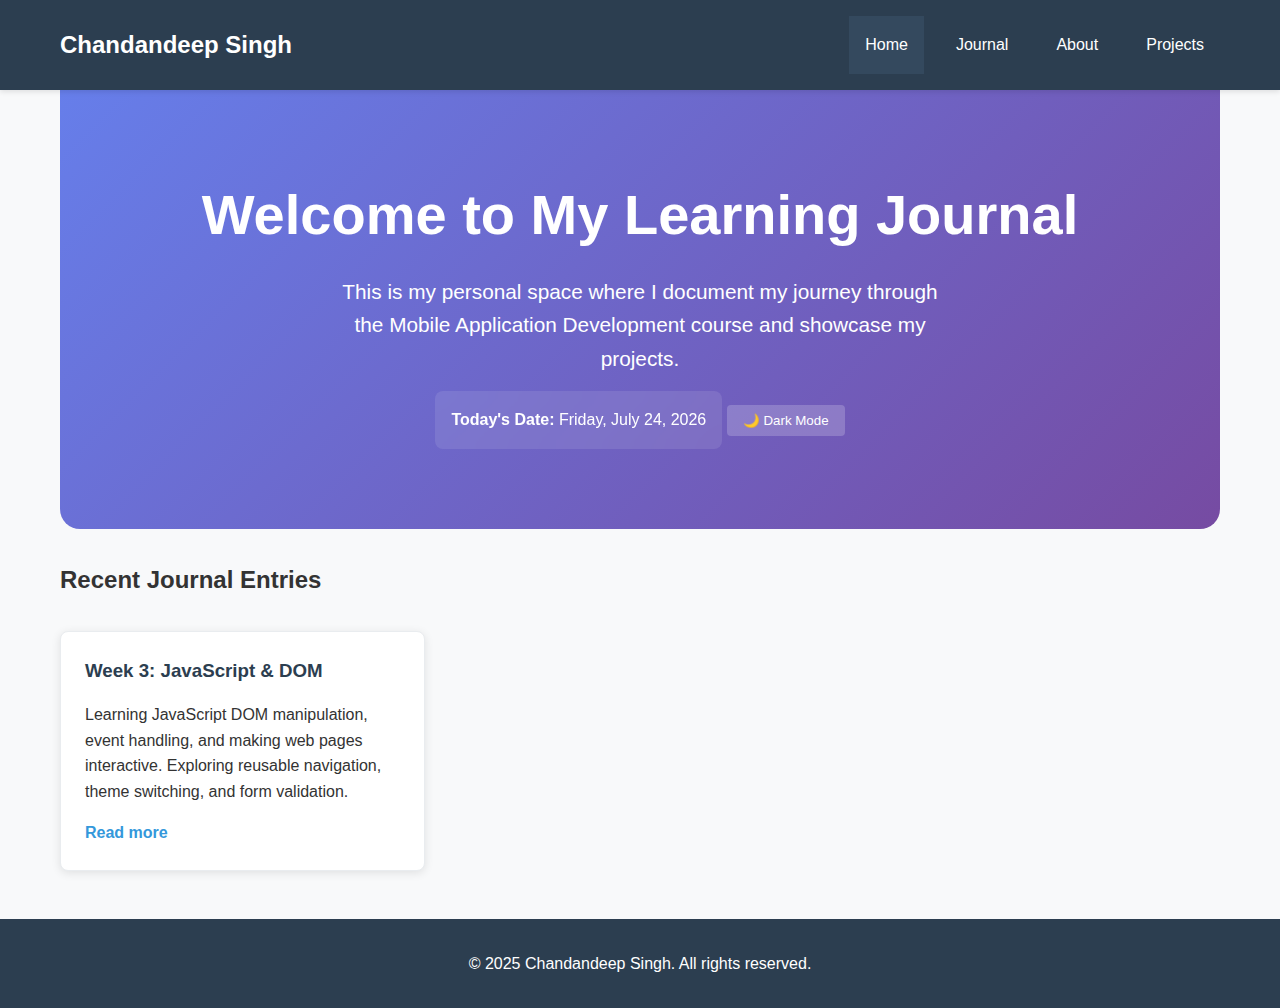
<file: index.html>
<!DOCTYPE html>
<html lang="en">
<head>
    <meta charset="UTF-8"> <!-- Character encoding for proper text display -->
    <meta name="viewport" content="width=device-width, initial-scale=1.0"> <!-- Responsive viewport -->
    <title>Chandandeep Singh - Learning Journal</title> <!-- Page title in browser tab -->
    <link rel="stylesheet" href="css/style.css"> <!-- Link to external CSS file -->
</head>
<body>
    <!-- Navigation will be inserted here by JavaScript -->
    <!-- This is where the reusable navigation component will be dynamically added -->
    
    <main class="container"> <!-- Main content container -->
        <section class="hero"> <!-- Hero section with welcome message -->
            <h1>Welcome to My Learning Journal</h1>
            <p>This is my personal space where I document my journey through the Mobile Application Development course and showcase my projects.</p>
            <div class="live-date"> <!-- Live date display section -->
                <strong>Today's Date:</strong> <span id="live-date"></span>
                <!-- JavaScript will populate this span with current date -->
            </div>
            <button id="theme-toggle" class="theme-btn">🌙 Dark Mode</button>
            <!-- Theme toggle button - JavaScript will handle click events -->
        </section>

        <section class="recent-posts"> <!-- Recent journal entries section -->
            <h2>Recent Journal Entries</h2>
            <div class="posts-grid"> <!-- CSS Grid container for cards -->
                <article class="post-card"> <!-- Individual post card -->
                    <h3>Week 3: JavaScript & DOM</h3>
                    <p>Learning JavaScript DOM manipulation, event handling, and making web pages interactive. Exploring reusable navigation, theme switching, and form validation.</p>
                    <a href="journal.html">Read more</a> <!-- Link to journal page -->
                </article>
                <!-- More post cards... -->
            </div>
        </section>
    </main>

    <footer class="footer"> <!-- Footer section -->
        <p>&copy; 2025 Chandandeep Singh. All rights reserved.</p>
    </footer>

    <script src="js/script.js"></script> <!-- Link to external JavaScript file -->
    <!-- This loads after HTML content to ensure DOM is ready -->
</body>
</html>
</file>
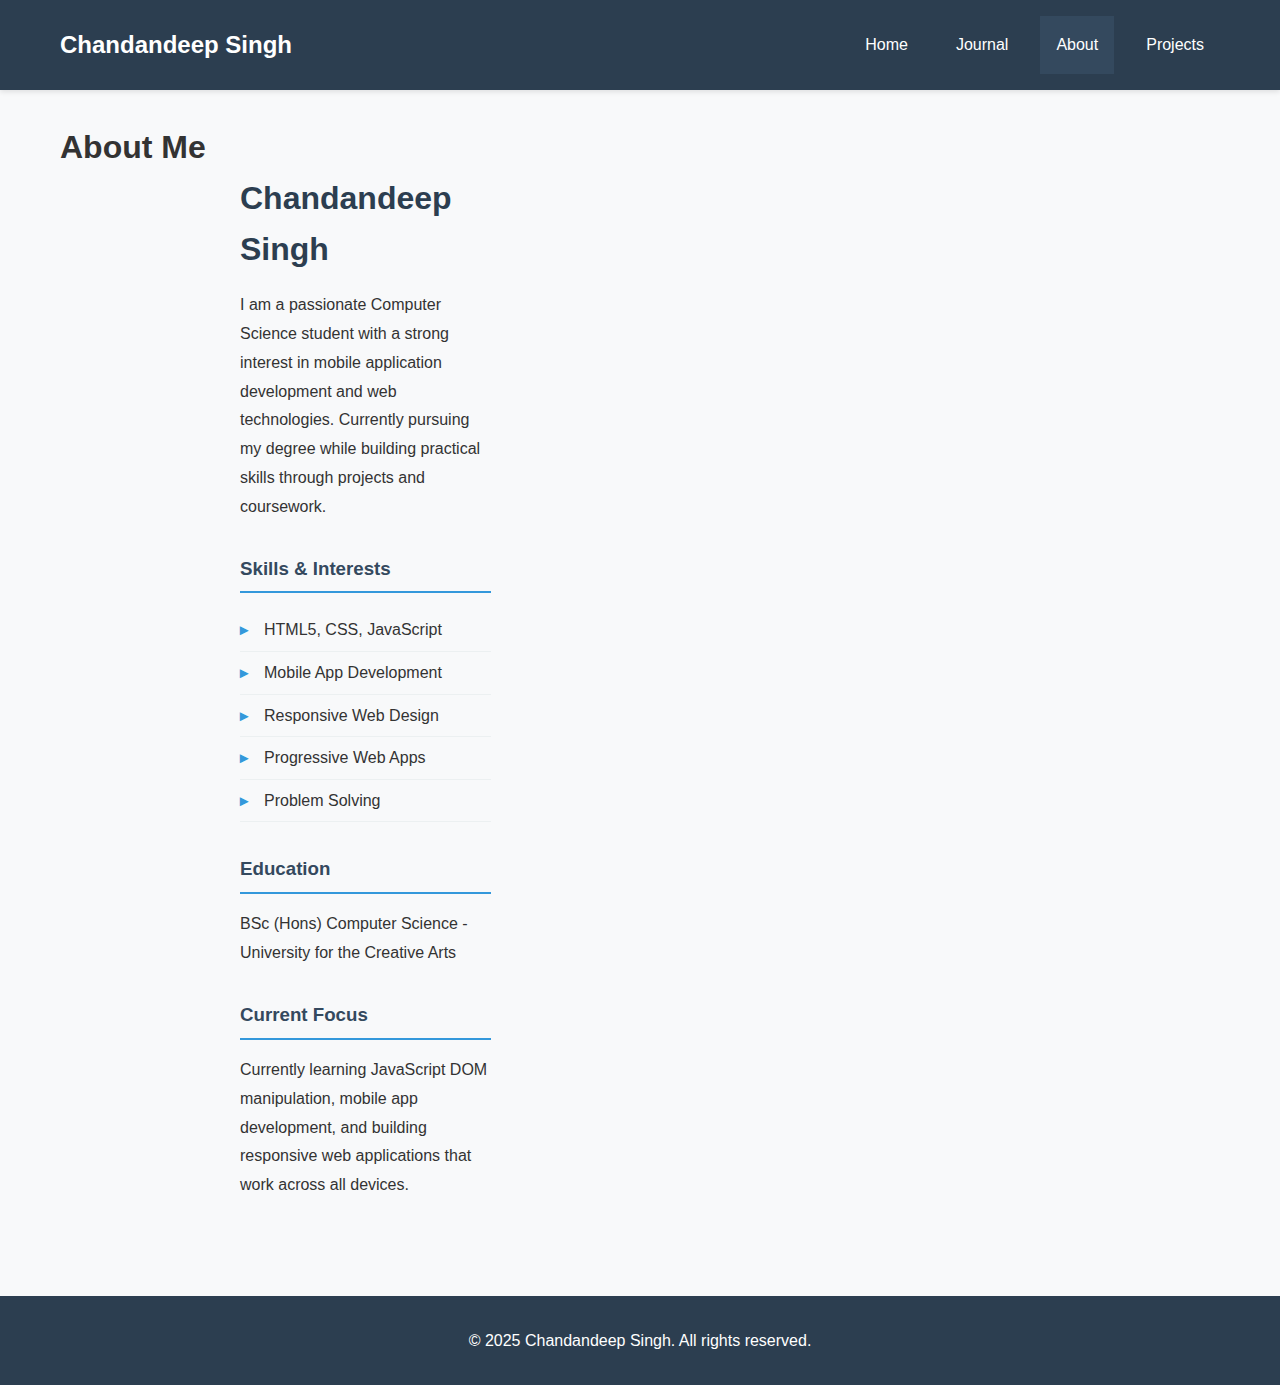
<file: about.html>
<!DOCTYPE html>
<html lang="en">
<head>
    <meta charset="UTF-8">
    <!-- Character encoding for proper text display -->
    <meta name="viewport" content="width=device-width, initial-scale=1.0">
    <!-- Responsive viewport for mobile devices -->
    <title>About - Chandandeep Singh</title>
    <!-- Page title shown in browser tab (specific to About page) -->
    <link rel="stylesheet" href="css/style.css">
    <!-- Links to the same CSS file for consistent styling across all pages -->
</head>
<body>
    <!-- Navigation will be inserted here by JavaScript -->
    <!-- This comment indicates where the reusable navigation component will be dynamically added by JavaScript -->
    <!-- The actual navigation HTML is generated in script.js - loadNavigation() function -->

    <main class="container">
        <!-- Main content container with consistent max-width -->
        <section class="about-section">
            <!-- Semantic section for about content -->
            <h1>About Me</h1>
            <!-- Main heading for the about page -->
            
            <div class="about-content">
                <!-- Container for about page content -->
                <div class="about-text">
                    <!-- Wrapper for text content -->
                    <h2>Chandandeep Singh</h2>
                    <!-- Personal name heading -->
                    <p>I am a passionate Computer Science student with a strong interest in mobile application development and web technologies. Currently pursuing my degree while building practical skills through projects and coursework.</p>
                    <!-- Personal introduction paragraph -->
                    
                    <h3>Skills & Interests</h3>
                    <!-- Subheading for skills section -->
                    <ul class="skills-list">
                        <!-- Unordered list with custom styling class -->
                        <li>HTML5, CSS, JavaScript</li>
                        <!-- List item for web development skills -->
                        <li>Mobile App Development</li>
                        <!-- List item for mobile development interest -->
                        <li>Responsive Web Design</li>
                        <!-- List item for design skills -->
                        <li>Progressive Web Apps</li>
                        <!-- List item for PWA knowledge -->
                        <li>Problem Solving</li>
                        <!-- List item for soft skill -->
                    </ul>
                    <!-- The skills-list class in CSS adds custom bullets and styling -->
                    
                    <h3>Education</h3>
                    <!-- Subheading for education section -->
                    <p>BSc (Hons) Computer Science - University for the Creative Arts</p>
                    <!-- Education information -->
                    
                    <h3>Current Focus</h3>
                    <!-- Subheading for current learning -->
                    <p>Currently learning JavaScript DOM manipulation, mobile app development, and building responsive web applications that work across all devices.</p>
                    <!-- Current learning objectives -->
                </div>
            </div>
        </section>
    </main>

    <footer class="footer">
        <!-- Consistent footer across all pages -->
        <p>&copy; 2025 Chandandeep Singh. All rights reserved.</p>
        <!-- Copyright notice -->
    </footer>

    <script src="js/script.js"></script>
    <!-- Links to the JavaScript file that handles:
         - Dynamic navigation insertion
         - Theme switching
         - And other interactive features -->
</body>
</html>
</file>
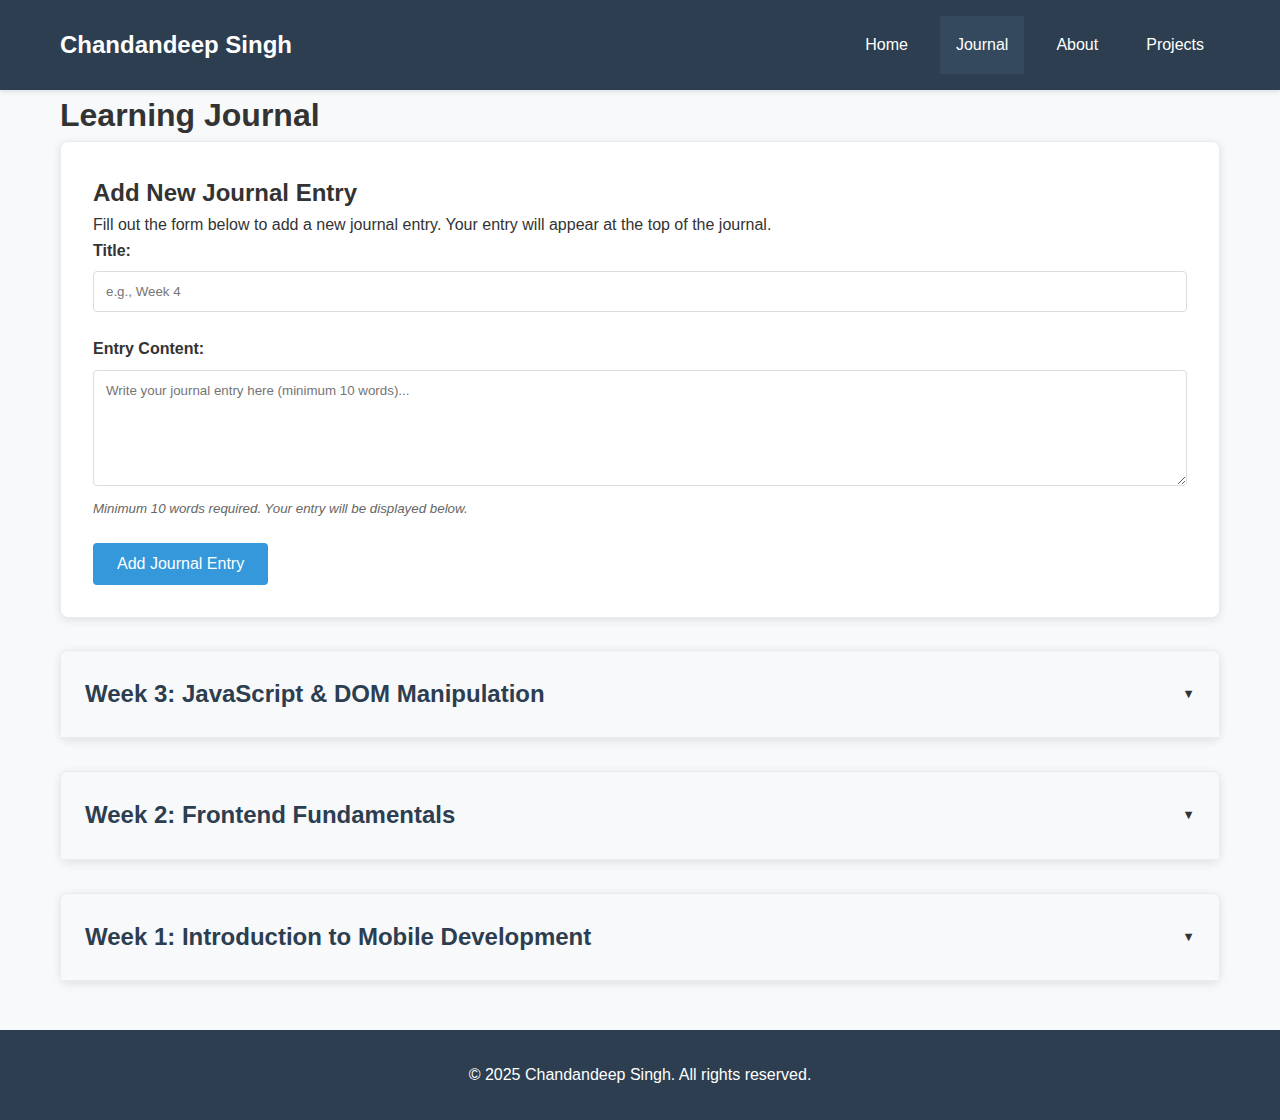
<file: journal.html>
<!DOCTYPE html>
<html lang="en">
<head>
    <meta charset="UTF-8">
    <meta name="viewport" content="width=device-width, initial-scale=1.0">
    <title>Journal - Chandandeep Singh</title>
    <link rel="stylesheet" href="css/style.css">
</head>
<body>
    <!-- Navigation will be inserted here by JavaScript -->
    
     
    <main class="container">
        <h1>Learning Journal</h1>
        
        <!-- New Journal Entry Form -->
        <section class="journal-form-section">
            <h2>Add New Journal Entry</h2>
            <p class="form-description">Fill out the form below to add a new journal entry. Your entry will appear at the top of the journal.</p>
            <form id="journal-form">
                <div class="form-group">
                    <label for="journal-title">Title:</label>
                    <input type="text" id="journal-title" name="title" placeholder="e.g., Week 4" required>
                </div>
                <div class="form-group">
                    <label for="journal-entry">Entry Content:</label>
                    <textarea id="journal-entry" name="entry" rows="6" 
                              placeholder="Write your journal entry here (minimum 10 words)..." 
                              required></textarea>
                    <small>Minimum 10 words required. Your entry will be displayed below.</small>
                </div>
                <button type="submit" class="btn-primary">Add Journal Entry</button>
            </form>
        </section>
        
        <!-- Journal Entries Container -->
        <div id="journal-entries-container">
        <!-- Existing Journal Entries -->
        <article class="journal-entry collapsible">
            <div class="collapsible-header">
                <h2>Week 3: JavaScript & DOM Manipulation</h2>
                <span class="toggle-icon">▼</span>
            </div>
            <div class="collapsible-content">
                <div class="entry-meta">Posted on: October 2025</div>
                
                <h3>Which DOM selection methods did you use, and why did you choose them?</h3>
                <p>I used getElementById() for single things like the live date and theme toggle because it is fast and accurate. Because of its flexibility and ability to accept CSS selectors, I used querySelectorAll() for several objects, including collapsable sections.</p>
                
                <h3>What was the most challenging part about linking JavaScript with your HTML?</h3>
                <p>The most difficult aspect was making sure that the JavaScript loaded at the right moment and that all DOM elements were available when the scripts tried to access them. The use of the DOMContentLoaded event solves the time issue.</p>
                
                <h3>How did you test and debug your JavaScript code?</h3>
                <p>I used browser developer tools extensively, such as console.log for debugging data, the Elements tab for checking DOM structure, and testing all interactive features on different screen sizes to ensure responsiveness.</p>
            </div>
        </article>

        <article class="journal-entry collapsible">
            <div class="collapsible-header">
                <h2>Week 2: Frontend Fundamentals</h2>
                <span class="toggle-icon">▼</span>
            </div>
            <div class="collapsible-content">
                <div class="entry-meta">Posted on: October 2025</div>
                
                <h3>Mobile-First Design Approach</h3>
                <p>I began by designing with mobile devices in mind, utilising a layout with one column that eventually expands on larger screens. This method ensured that the essential content and functionality worked flawlessly on reduced viewports.</p>
                
                <h3>Most Useful HTML/CSS Concept</h3>
                <p>The CSS Flexbox concept was the most helpful one I used to create responsive layout structures and navigation. With Flexbox, creating flexible components that adjust to various screen sizes without requiring intricate computations was simple.</p>
                
                <h3>Most Challenging Aspect</h3>
                <p>The hardest things for me were choosing a breakpoint and media queries. To enable smooth transitions between layouts, the ideal breakpoints for various devices needed to be tested and adjusted.</p>
            </div>
        </article>

        <article class="journal-entry collapsible">
            <div class="collapsible-header">
                <h2>Week 1: Introduction to Mobile Development</h2>
                <span class="toggle-icon">▼</span>
            </div>
            <div class="collapsible-content">
                <div class="entry-meta">Posted on: September 2025</div>
                <p>Initial setup and understanding of Progressive Web Apps. Learned about the course structure and project requirements. Explored the basics of HTML and CSS for creating responsive web layouts.</p>
                
                <h3>Key Learnings</h3>
                <p>Understood the importance of Progressive Web Apps in modern web development and how they bridge the gap between web and mobile applications. Learned about the project requirements for the Learning Journal PWA.</p>
                
                <h3>Setup Process</h3>
                <p>Set up the initial project structure with proper folder organization, created the basic HTML pages, and established the GitHub repository for version control.</p>
            </div>
        </article>
    </main>

    <footer class="footer">
        <p>&copy; 2025 Chandandeep Singh. All rights reserved.</p>
    </footer>

    <script src="js/script.js"></script>
</body>
</html>
</file>
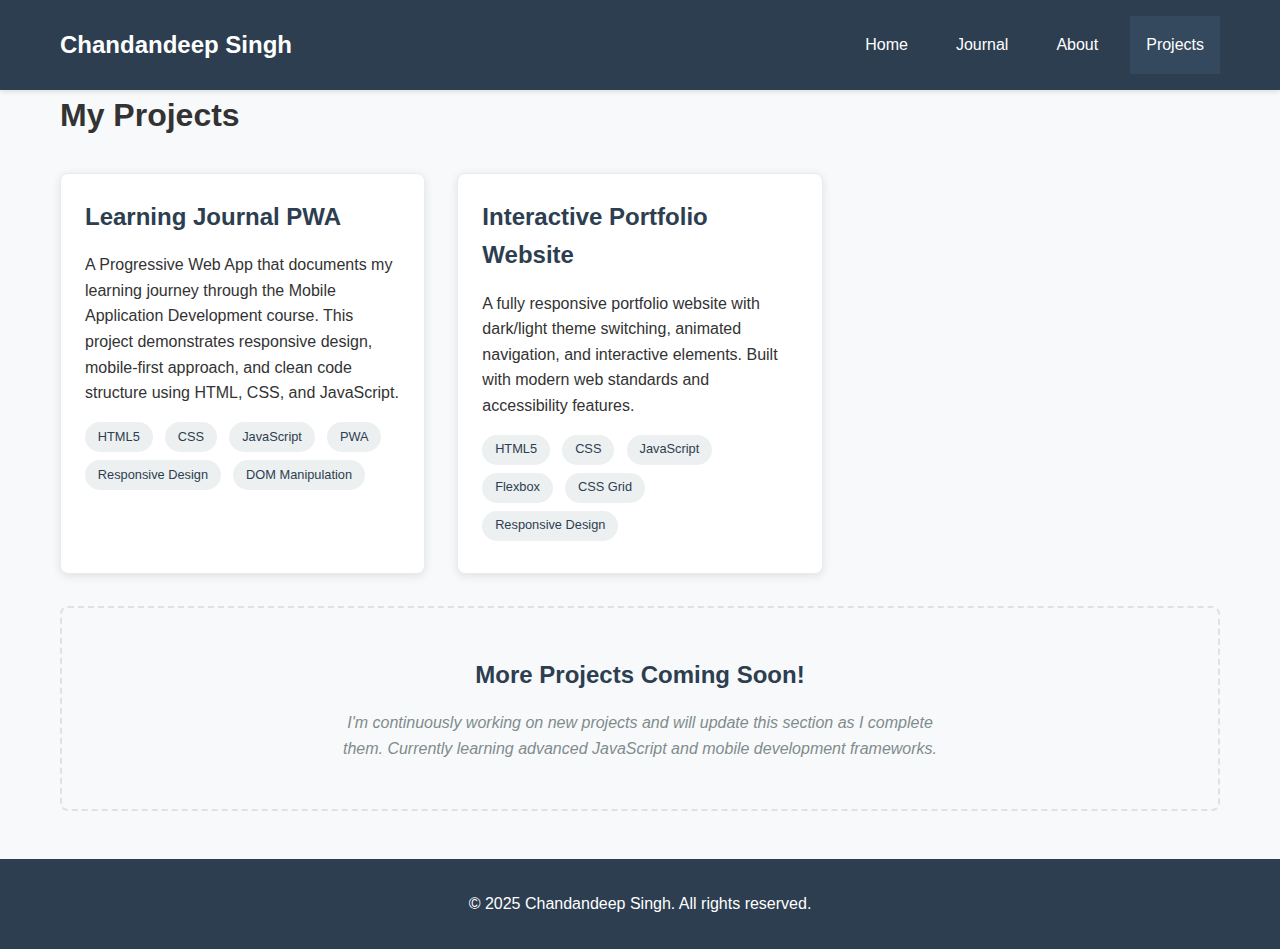
<file: projects.html>
<!DOCTYPE html>
<html lang="en">
<head>
    <meta charset="UTF-8">
    <meta name="viewport" content="width=device-width, initial-scale=1.0">
    <title>Projects - Chandandeep Singh</title>
    <link rel="stylesheet" href="css/style.css">
</head>
<body>
    <!-- Navigation will be inserted here by JavaScript -->

    <main class="container">
        <h1>My Projects</h1>
        
        <div class="projects-grid">
            <article class="project-card">
                <h2>Learning Journal PWA</h2>
                <p>A Progressive Web App that documents my learning journey through the Mobile Application Development course. This project demonstrates responsive design, mobile-first approach, and clean code structure using HTML, CSS, and JavaScript.</p>
                <div class="tech-stack">
                    <span class="tech-tag">HTML5</span>
                    <span class="tech-tag">CSS</span>
                    <span class="tech-tag">JavaScript</span>
                    <span class="tech-tag">PWA</span>
                    <span class="tech-tag">Responsive Design</span>
                    <span class="tech-tag">DOM Manipulation</span>
                </div>
            </article>

            <article class="project-card">
                <h2>Interactive Portfolio Website</h2>
                <p>A fully responsive portfolio website with dark/light theme switching, animated navigation, and interactive elements. Built with modern web standards and accessibility features.</p>
                <div class="tech-stack">
                    <span class="tech-tag">HTML5</span>
                    <span class="tech-tag">CSS</span>
                    <span class="tech-tag">JavaScript</span>
                    <span class="tech-tag">Flexbox</span>
                    <span class="tech-tag">CSS Grid</span>
                    <span class="tech-tag">Responsive Design</span>
                </div>
            </article>
        </div>

        <div class="coming-soon">
            <h3>More Projects Coming Soon!</h3>
            <p>I'm continuously working on new projects and will update this section as I complete them. Currently learning advanced JavaScript and mobile development frameworks.</p>
        </div>
    </main>

    <footer class="footer">
        <p>&copy; 2025 Chandandeep Singh. All rights reserved.</p>
    </footer>

    <script src="js/script.js"></script>
</body>
</html>
</file>
<file: css/style.css>
/* Reset and base styles */
* {
    margin: 0;
    padding: 0;
    box-sizing: border-box;
}

:root {
    --bg-color: #f8f9fa;
    --text-color: #333;
    --card-bg: white;
    --nav-bg: #2c3e50;
    --footer-bg: #2c3e50;
    --hero-bg: linear-gradient(135deg, #667eea 0%, #764ba2 100%);
}

body {
    font-family: 'Segoe UI', Tahoma, Geneva, Verdana, sans-serif;
    line-height: 1.6;
    color: var(--text-color);
    background-color: var(--bg-color);
    transition: background-color 0.3s, color 0.3s;
}

.container {
    max-width: 1200px;
    margin: 0 auto;
    padding: 0 20px;
}

/* ===== NAVIGATION STYLES ===== */
.navbar {
    background-color: var(--nav-bg);
    padding: 1rem 0;
    box-shadow: 0 2px 5px rgba(0,0,0,0.1);
    position: relative;
}

.nav-container {
    max-width: 1200px;
    margin: 0 auto;
    padding: 0 20px;
    display: flex;
    justify-content: space-between;
    align-items: center;
}

.nav-logo {
    color: white;
    font-size: 1.5rem;
    font-weight: bold;
    text-decoration: none;
}

.nav-logo:hover {
    opacity: 0.8;
}

/* Hide checkbox */
.nav-toggle {
    display: none;
}

/* Hamburger menu */
.nav-toggle-label {
    display: none;
    flex-direction: column;
    cursor: pointer;
    padding: 5px;
}

.nav-toggle-label span {
    width: 25px;
    height: 3px;
    background: white;
    margin: 3px 0;
    transition: 0.3s;
}

/* Navigation menu */
.nav-menu {
    list-style: none;
    display: flex;
    gap: 0;
}

.nav-menu li {
    margin: 0;
}

.nav-menu a {
    color: white;
    text-decoration: none;
    padding: 1rem;
    display: block;
    transition: background-color 0.3s;
}

.nav-menu a:hover,
.nav-menu a.active {
    background-color: #34495e;
}

/* Mobile Styles */
@media screen and (max-width: 767px) {
    .nav-toggle-label {
        display: flex;
    }
    
    .nav-menu {
        position: absolute;
        top: 100%;
        left: 0;
        width: 100%;
        background-color: var(--nav-bg);
        flex-direction: column;
        clip-path: polygon(0 0, 100% 0, 100% 0, 0 0);
        transition: clip-path 0.3s ease;
    }
    
    .nav-toggle:checked ~ .nav-menu {
        clip-path: polygon(0 0, 100% 0, 100% 100%, 0 100%);
    }
    
    /* Hamburger animation */
    .nav-toggle:checked ~ .nav-toggle-label span:nth-child(1) {
        transform: rotate(45deg) translate(5px, 5px);
    }
    
    .nav-toggle:checked ~ .nav-toggle-label span:nth-child(2) {
        opacity: 0;
    }
    
    .nav-toggle:checked ~ .nav-toggle-label span:nth-child(3) {
        transform: rotate(-45deg) translate(7px, -6px);
    }
}

/* Desktop Styles */
@media screen and (min-width: 768px) {
    .nav-menu {
        gap: 1rem;
    }
}

/* ===== HERO SECTION ===== */
.hero {
    text-align: center;
    padding: 3rem 1rem;
    background: var(--hero-bg);
    color: white;
    margin-bottom: 2rem;
    border-radius: 0 0 20px 20px;
}

.hero h1 {
    font-size: 2.5rem;
    margin-bottom: 1rem;
}

.hero p {
    font-size: 1.2rem;
    max-width: 600px;
    margin: 0 auto;
}

/* ===== GRID LAYOUTS ===== */
.posts-grid,
.projects-grid {
    display: grid;
    gap: 2rem;
    margin: 2rem 0;
}

.post-card,
.project-card {
    background: var(--card-bg);
    padding: 1.5rem;
    border-radius: 8px;
    box-shadow: 0 2px 10px rgba(0,0,0,0.1);
    transition: transform 0.3s, box-shadow 0.3s;
    border: 1px solid #e9ecef;
}

.post-card:hover,
.project-card:hover {
    transform: translateY(-5px);
    box-shadow: 0 5px 20px rgba(0,0,0,0.15);
}

.post-card h3,
.project-card h2 {
    color: #2c3e50;
    margin-bottom: 1rem;
}

.post-card a,
.project-card a {
    color: #3498db;
    text-decoration: none;
    font-weight: bold;
    display: inline-block;
    margin-top: 1rem;
}

.post-card a:hover,
.project-card a:hover {
    text-decoration: underline;
}

/* ===== ABOUT SECTION ===== */
.about-section {
    padding: 2rem 0;
}

.about-content {
    max-width: 800px;
    margin: 0 auto;
}

.about-text h2 {
    color: #2c3e50;
    margin-bottom: 1rem;
    font-size: 2rem;
}

.about-text h3 {
    color: #34495e;
    margin: 2rem 0 1rem 0;
    border-bottom: 2px solid #3498db;
    padding-bottom: 0.5rem;
}

.about-text p {
    margin-bottom: 1rem;
    line-height: 1.8;
}

/* ===== JOURNAL ENTRY STYLES ===== */
.journal-entry {
    background: var(--card-bg);
    padding: 0;
    border-radius: 8px;
    box-shadow: 0 2px 10px rgba(0,0,0,0.1);
    margin-bottom: 2rem;
    border: 1px solid #e9ecef;
}

.entry-meta {
    color: #7f8c8d;
    font-style: italic;
    margin-bottom: 1rem;
    padding: 0 1rem;
}

.journal-entry h2 {
    color: #2c3e50;
    margin-bottom: 1rem;
}

.journal-entry h3 {
    color: #34495e;
    margin: 1.5rem 0 1rem 0;
}

.journal-entry p {
    margin-bottom: 1rem;
    line-height: 1.7;
}

.journal-entry code {
    background: #f8f9fa;
    padding: 0.2rem 0.4rem;
    border-radius: 3px;
    font-family: 'Courier New', monospace;
    color: #e83e8c;
}

.dark-theme .journal-entry code {
    background: #2d2d2d;
    color: #ff7bac;
}

/* ===== SKILLS LIST ===== */
.skills-list {
    list-style: none;
    margin: 1rem 0;
}

.skills-list li {
    padding: 0.5rem 0;
    border-bottom: 1px solid #ecf0f1;
    position: relative;
    padding-left: 1.5rem;
}

.skills-list li:before {
    content: "▸ ";
    color: #3498db;
    position: absolute;
    left: 0;
    font-weight: bold;
}

/* ===== TECHNOLOGY TAGS ===== */
.tech-stack {
    margin-top: 1rem;
}

.tech-tag {
    display: inline-block;
    background: #ecf0f1;
    color: #2c3e50;
    padding: 0.3rem 0.8rem;
    border-radius: 20px;
    font-size: 0.8rem;
    margin-right: 0.5rem;
    margin-bottom: 0.5rem;
    font-weight: 500;
}

/* ===== FOOTER ===== */
.footer {
    background-color: var(--footer-bg);
    color: white;
    text-align: center;
    padding: 2rem 0;
    margin-top: 3rem;
}

/* ===== DARK THEME STYLES ===== */
.dark-theme {
    --bg-color: #1a1a1a;
    --text-color: #ffffff;
    --card-bg: #2d2d2d;
    --nav-bg: #1a1a1a;
    --footer-bg: #1a1a1a;
    --hero-bg: linear-gradient(135deg, #2c3e50 0%, #34495e 100%);
}

.dark-theme .post-card,
.dark-theme .project-card,
.dark-theme .journal-entry {
    border-color: #404040;
}

.dark-theme .post-card h3,
.dark-theme .project-card h2,
.dark-theme .journal-entry h2,
.dark-theme .journal-entry h3,
.dark-theme .about-text h2,
.dark-theme .about-text h3 {
    color: #ffffff;
}

.dark-theme .tech-tag {
    background: #404040;
    color: #ffffff;
}

.dark-theme .skills-list li {
    border-bottom-color: #404040;
}

/* ===== FORM STYLES ===== */
.journal-form-section {
    background: var(--card-bg);
    padding: 2rem;
    border-radius: 8px;
    box-shadow: 0 2px 10px rgba(0,0,0,0.1);
    margin-bottom: 2rem;
    border: 1px solid #e9ecef;
}

.dark-theme .journal-form-section {
    border-color: #404040;
}

.form-group {
    margin-bottom: 1.5rem;
}

.form-group label {
    display: block;
    margin-bottom: 0.5rem;
    font-weight: bold;
    color: var(--text-color);
}

.form-group input,
.form-group textarea {
    width: 100%;
    padding: 0.75rem;
    border: 1px solid #ddd;
    border-radius: 4px;
    font-family: inherit;
    background: var(--card-bg);
    color: var(--text-color);
    transition: border-color 0.3s;
}

.form-group input:focus,
.form-group textarea:focus {
    outline: none;
    border-color: #3498db;
    box-shadow: 0 0 0 2px rgba(52, 152, 219, 0.2);
}

.dark-theme .form-group input,
.dark-theme .form-group textarea {
    border-color: #555;
}

.form-group small {
    color: #666;
    font-style: italic;
    display: block;
    margin-top: 0.25rem;
}

.dark-theme .form-group small {
    color: #aaa;
}

.btn-primary {
    background: #3498db;
    color: white;
    padding: 0.75rem 1.5rem;
    border: none;
    border-radius: 4px;
    cursor: pointer;
    font-size: 1rem;
    transition: background-color 0.3s;
}

.btn-primary:hover {
    background: #2980b9;
}

.theme-btn {
    background: rgba(255,255,255,0.2);
    color: white;
    border: none;
    padding: 0.5rem 1rem;
    border-radius: 4px;
    cursor: pointer;
    margin-top: 1rem;
    transition: background-color 0.3s;
}

.theme-btn:hover {
    background: rgba(255,255,255,0.3);
}

/* ===== COLLAPSIBLE SECTION STYLES ===== */
.collapsible-header {
    cursor: pointer;
    padding: 1.5rem;
    background: #f8f9fa;
    border-radius: 8px 8px 0 0;
    display: flex;
    justify-content: space-between;
    align-items: center;
    transition: background-color 0.3s;
    border-bottom: 1px solid #e9ecef;
}

.dark-theme .collapsible-header {
    background: #2d2d2d;
    border-bottom-color: #404040;
}

.collapsible-header:hover {
    background: #e9ecef;
}

.dark-theme .collapsible-header:hover {
    background: #404040;
}

.collapsible-header.active {
    background: #e9ecef;
    border-radius: 8px 8px 0 0;
}

.dark-theme .collapsible-header.active {
    background: #404040;
}

.collapsible-content {
    padding: 1.5rem;
    background: var(--card-bg);
    border-radius: 0 0 8px 8px;
    overflow: hidden;
}

.toggle-icon {
    transition: transform 0.3s;
    font-size: 0.8rem;
}

.collapsible-header.active .toggle-icon {
    transform: rotate(180deg);
}

/* ===== LIVE DATE STYLES ===== */
.live-date {
    margin-top: 1rem;
    padding: 1rem;
    background: rgba(255,255,255,0.1);
    border-radius: 8px;
    display: inline-block;
    backdrop-filter: blur(10px);
}

/* ===== COMING SOON SECTION ===== */
.coming-soon {
    text-align: center;
    padding: 3rem 2rem;
    background: #f8f9fa;
    border-radius: 8px;
    margin-top: 2rem;
    border: 2px dashed #dee2e6;
}

.dark-theme .coming-soon {
    background: #2d2d2d;
    border-color: #404040;
}

.coming-soon h3 {
    color: #2c3e50;
    margin-bottom: 1rem;
    font-size: 1.5rem;
}

.dark-theme .coming-soon h3 {
    color: #ffffff;
}

.coming-soon p {
    color: #7f8c8d;
    font-style: italic;
    max-width: 600px;
    margin: 0 auto;
    line-height: 1.6;
}

/* Media Queries - Tablet */
@media screen and (min-width: 768px) {
    .posts-grid,
    .projects-grid {
        grid-template-columns: repeat(2, 1fr);
    }

    .hero h1 {
        font-size: 3rem;
    }
    
    .hero p {
        font-size: 1.3rem;
    }
}

/* Media Queries - Desktop */
@media screen and (min-width: 1024px) {
    .posts-grid,
    .projects-grid {
        grid-template-columns: repeat(3, 1fr);
    }

    .about-content {
        display: grid;
        grid-template-columns: 1fr 2fr;
        gap: 3rem;
        align-items: start;
    }

    .hero {
        padding: 5rem 1rem;
    }
    
    .hero h1 {
        font-size: 3.5rem;
    }
}

/* Utility Classes */
.text-center {
    text-align: center;
}

.mt-2 {
    margin-top: 2rem;
}

.mb-2 {
    margin-bottom: 2rem;
}

/* Print Styles */
@media print {
    .navbar,
    .theme-btn,
    .journal-form-section,
    .collapsible-header {
        display: none;
    }
    
    body {
        background: white;
        color: black;
    }
    
    .post-card,
    .project-card,
    .journal-entry {
        box-shadow: none;
        border: 1px solid #ddd;
    }
}

/* ===== DELETE BUTTON STYLES ===== */
.entry-actions {
    display: flex;
    align-items: center;
    gap: 1rem;
}

.delete-btn {
    background: #e74c3c;
    color: white;
    border: none;
    padding: 0.5rem 0.8rem;
    border-radius: 4px;
    cursor: pointer;
    font-size: 0.9rem;
    transition: background-color 0.3s;
}

.delete-btn:hover {
    background: #c0392b;
}

.dark-theme .delete-btn {
    background: #e74c3c;
}

.dark-theme .delete-btn:hover {
    background: #c0392b;
}

/* Ensure the header content is properly aligned */
.collapsible-header {
    display: flex;
    justify-content: space-between;
    align-items: center;
}

.collapsible-header h2 {
    margin: 0;
    flex: 1;
}
</file>
